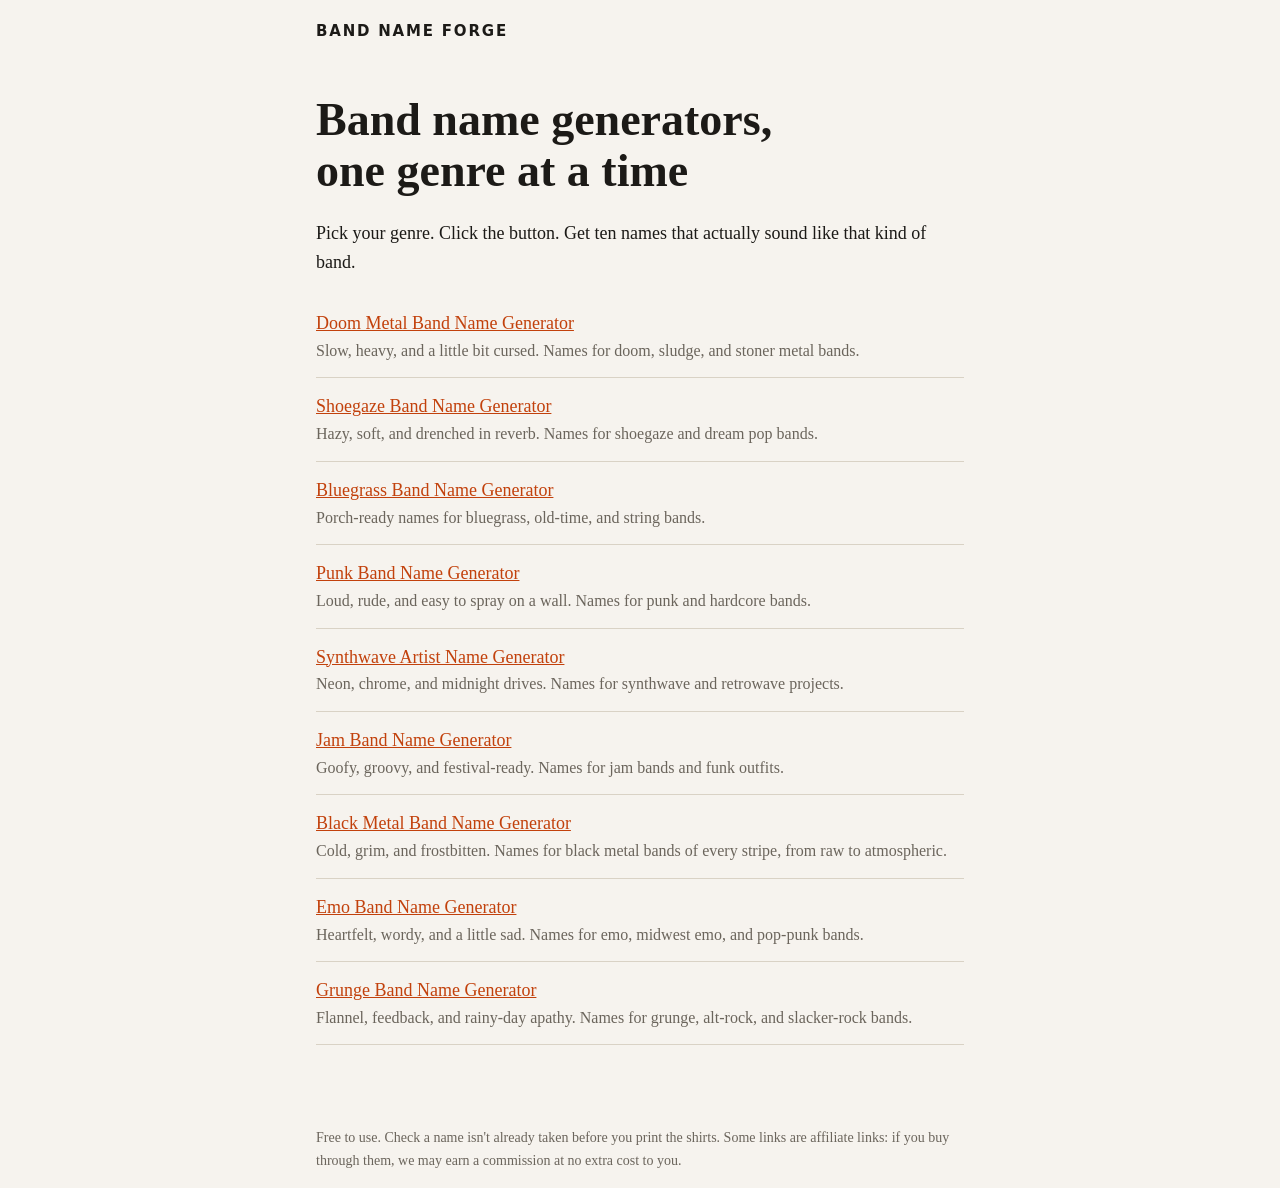
<file: index.html>
<!doctype html>
<html lang="en">
<head>
<meta charset="utf-8">
<meta name="viewport" content="width=device-width, initial-scale=1">
<title>Band Name Forge: Free Band Name Generators by Genre</title>
<meta name="description" content="Free band name generators for specific genres: doom metal, shoegaze, bluegrass, punk, synthwave, jam bands and more.">
<meta name="google-site-verification" content="jHGDuf7vndmoHAYF0z2J-8fbIdiqUQPOLxNXKIT1QVU" />
<link rel="stylesheet" href="/style.css">
<script async src="https://pagead2.googlesyndication.com/pagead/js/adsbygoogle.js?client=ca-pub-8267973935350100" crossorigin="anonymous"></script>
</head>
<body>
<header><a href="/">Band Name Forge</a></header>
<main>
<h1>Band name generators, one genre at a time</h1>
<p>Pick your genre. Click the button. Get ten names that actually sound like that kind of band.</p>
<ul class="list">
<li><a href="/doom-metal-band-name-generator">Doom Metal Band Name Generator</a><span>Slow, heavy, and a little bit cursed. Names for doom, sludge, and stoner metal bands.</span></li>
<li><a href="/shoegaze-band-name-generator">Shoegaze Band Name Generator</a><span>Hazy, soft, and drenched in reverb. Names for shoegaze and dream pop bands.</span></li>
<li><a href="/bluegrass-band-name-generator">Bluegrass Band Name Generator</a><span>Porch-ready names for bluegrass, old-time, and string bands.</span></li>
<li><a href="/punk-band-name-generator">Punk Band Name Generator</a><span>Loud, rude, and easy to spray on a wall. Names for punk and hardcore bands.</span></li>
<li><a href="/synthwave-artist-name-generator">Synthwave Artist Name Generator</a><span>Neon, chrome, and midnight drives. Names for synthwave and retrowave projects.</span></li>
<li><a href="/jam-band-name-generator">Jam Band Name Generator</a><span>Goofy, groovy, and festival-ready. Names for jam bands and funk outfits.</span></li>
<li><a href="/black-metal-band-name-generator">Black Metal Band Name Generator</a><span>Cold, grim, and frostbitten. Names for black metal bands of every stripe, from raw to atmospheric.</span></li>
<li><a href="/emo-band-name-generator">Emo Band Name Generator</a><span>Heartfelt, wordy, and a little sad. Names for emo, midwest emo, and pop-punk bands.</span></li>
<li><a href="/grunge-band-name-generator">Grunge Band Name Generator</a><span>Flannel, feedback, and rainy-day apathy. Names for grunge, alt-rock, and slacker-rock bands.</span></li>
</ul>
</main>
<footer>Free to use. Check a name isn't already taken before you print the shirts. Some links are affiliate links: if you buy through them, we may earn a commission at no extra cost to you.</footer>
</body>
</html>
</file>
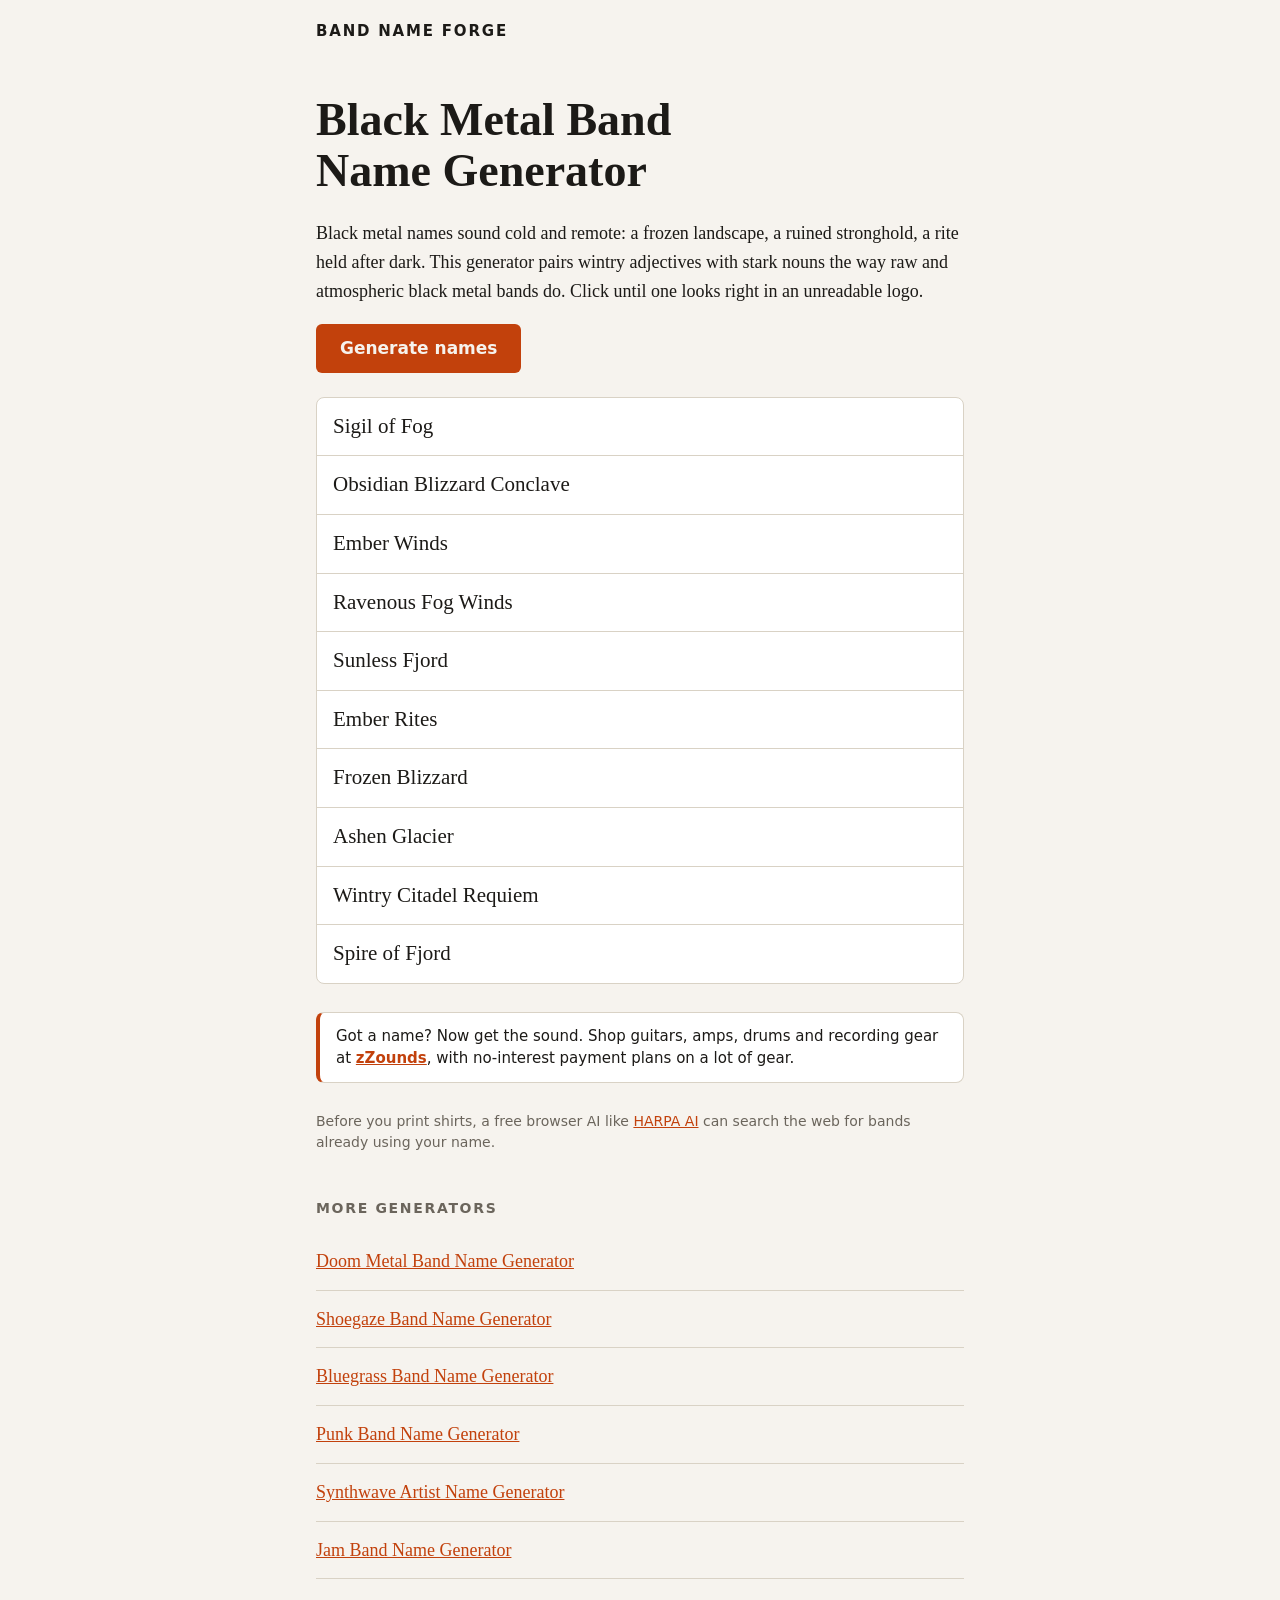
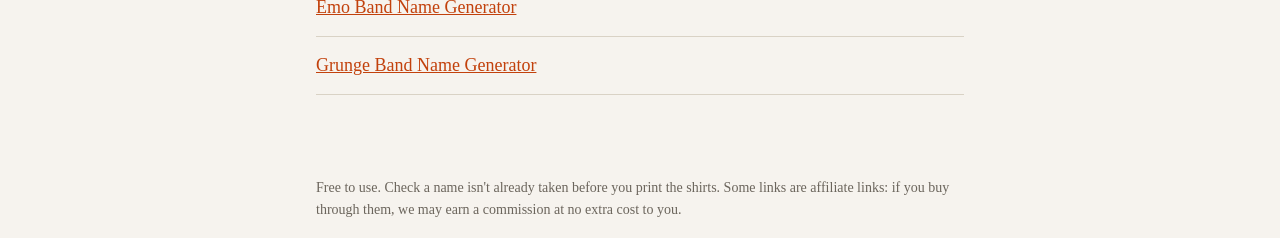
<file: black-metal-band-name-generator.html>
<!doctype html>
<html lang="en">
<head>
<meta charset="utf-8">
<meta name="viewport" content="width=device-width, initial-scale=1">
<title>Black Metal Band Name Generator (Free, No Sign-Up)</title>
<meta name="description" content="Cold, grim, and frostbitten. Names for black metal bands of every stripe, from raw to atmospheric.">
<meta name="google-site-verification" content="jHGDuf7vndmoHAYF0z2J-8fbIdiqUQPOLxNXKIT1QVU" />
<link rel="stylesheet" href="/style.css">
<script async src="https://pagead2.googlesyndication.com/pagead/js/adsbygoogle.js?client=ca-pub-8267973935350100" crossorigin="anonymous"></script>
</head>
<body>
<header><a href="/">Band Name Forge</a></header>
<main>
<h1>Black Metal Band Name Generator</h1>
<p>Black metal names sound cold and remote: a frozen landscape, a ruined stronghold, a rite held after dark. This generator pairs wintry adjectives with stark nouns the way raw and atmospheric black metal bands do. Click until one looks right in an unreadable logo.</p>
<button id="go">Generate names</button>
<ul id="names" aria-live="polite"></ul>
<div class="promo">Got a name? Now get the sound. Shop guitars, amps, drums and recording gear at <a href="https://www.zzounds.com/a--4000097" rel="sponsored nofollow noopener" target="_blank">zZounds</a>, with no-interest payment plans on a lot of gear.</div>
<p class="tip">Before you print shirts, a free browser AI like <a href="https://harpa.ai?fpr=flyjck" rel="sponsored nofollow noopener" target="_blank">HARPA AI</a> can search the web for bands already using your name.</p>
<h2>More generators</h2>
<ul class="list">
<li><a href="/doom-metal-band-name-generator">Doom Metal Band Name Generator</a></li>
<li><a href="/shoegaze-band-name-generator">Shoegaze Band Name Generator</a></li>
<li><a href="/bluegrass-band-name-generator">Bluegrass Band Name Generator</a></li>
<li><a href="/punk-band-name-generator">Punk Band Name Generator</a></li>
<li><a href="/synthwave-artist-name-generator">Synthwave Artist Name Generator</a></li>
<li><a href="/jam-band-name-generator">Jam Band Name Generator</a></li>
<li><a href="/emo-band-name-generator">Emo Band Name Generator</a></li>
<li><a href="/grunge-band-name-generator">Grunge Band Name Generator</a></li>
</ul>
<script>window.GEN = {"a":["Frostbitten","Starless","Grim","Ashen","Wintry","Forlorn","Moonlit","Glacial","Spectral","Blighted","Northern","Howling","Ravenous","Accursed","Sunless","Frozen","Bleak","Unhallowed","Withered","Obsidian"],"b":["Fjord","Rook","Pyre","Throne","Blizzard","Tomb","Fang","Dusk","Crypt","Fog","Thorn","Citadel","Glacier","Wraith","Sigil","Cairn","Tundra","Ember","Spire","Gibbet"],"c":["Rites","Legion","Winds","Dominion","Conclave","Horde","Requiem","Eclipse","Vigil","Procession"],"patterns":["{a} {b}","{b} of {b2}","{a} {b} {c}","{b} {c}","{a} {c}"]};</script>
<script src="/app.js"></script>
</main>
<footer>Free to use. Check a name isn't already taken before you print the shirts. Some links are affiliate links: if you buy through them, we may earn a commission at no extra cost to you.</footer>
</body>
</html>
</file>
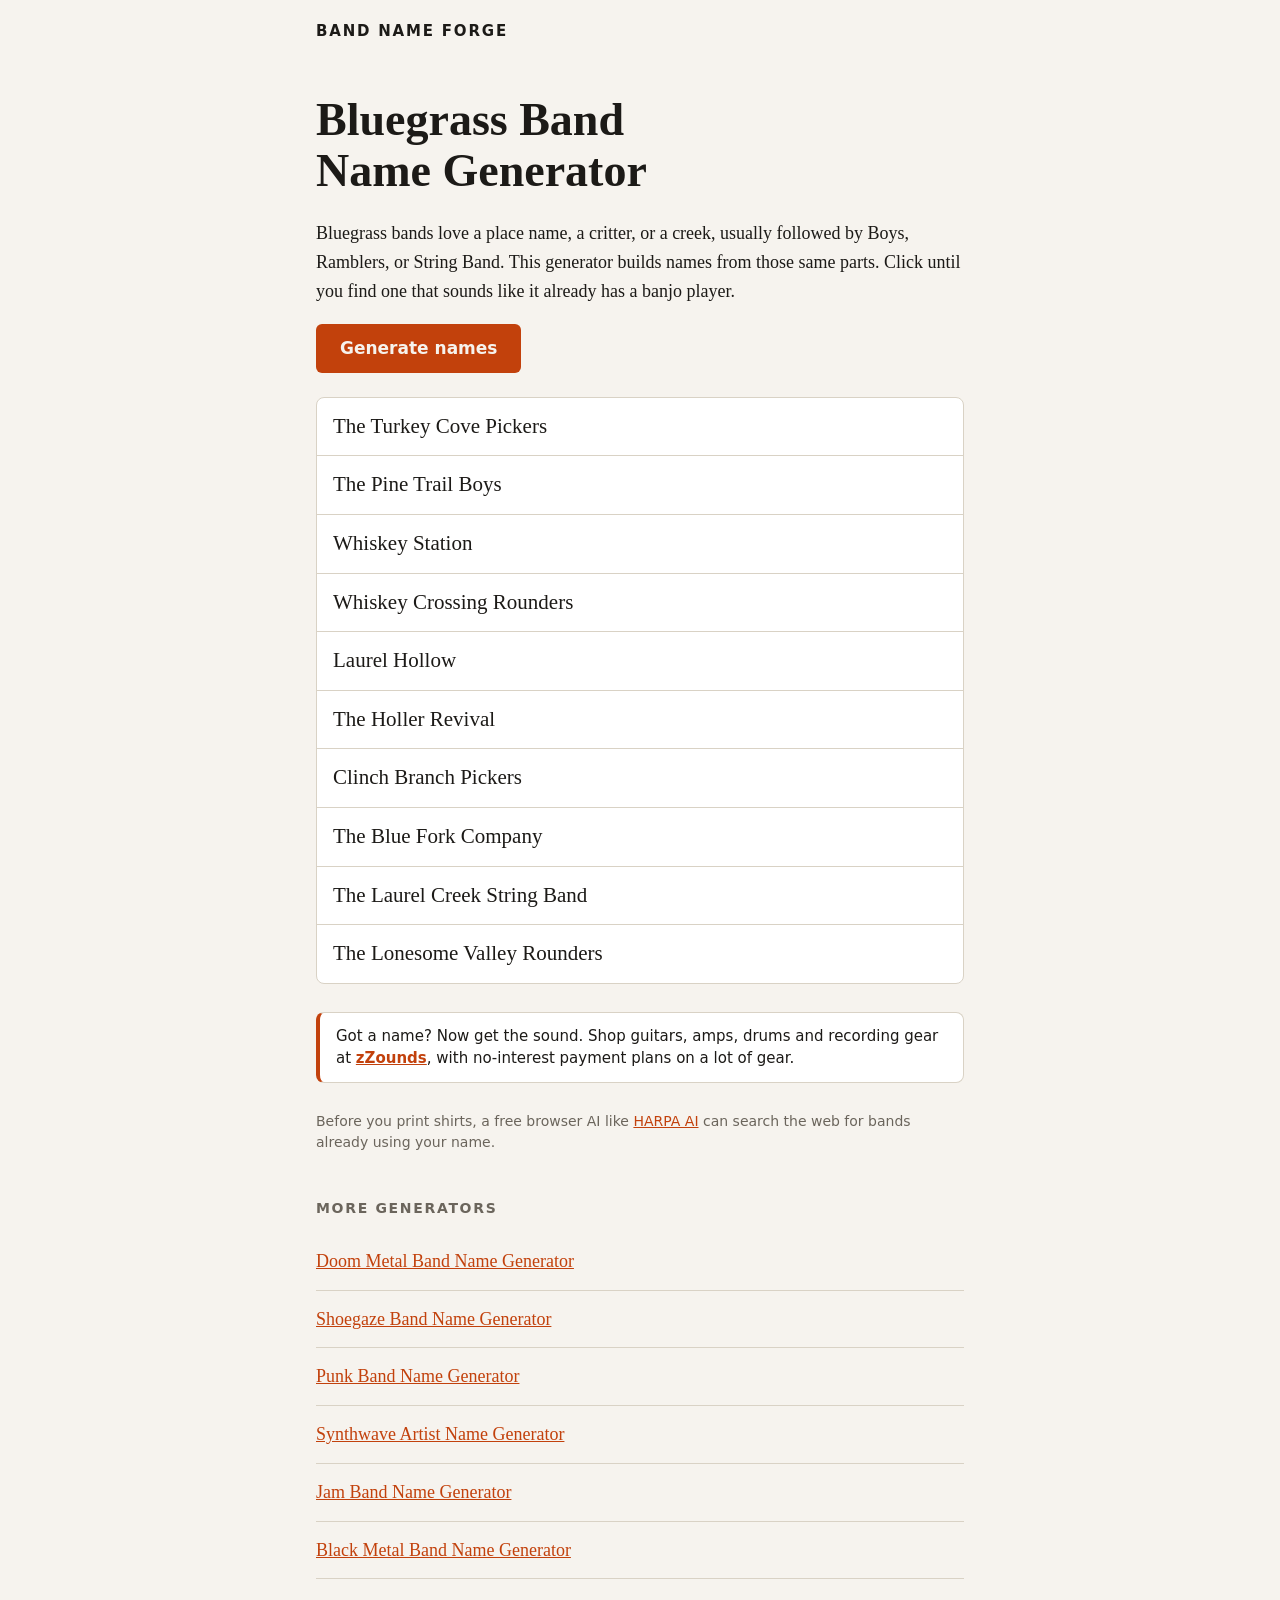
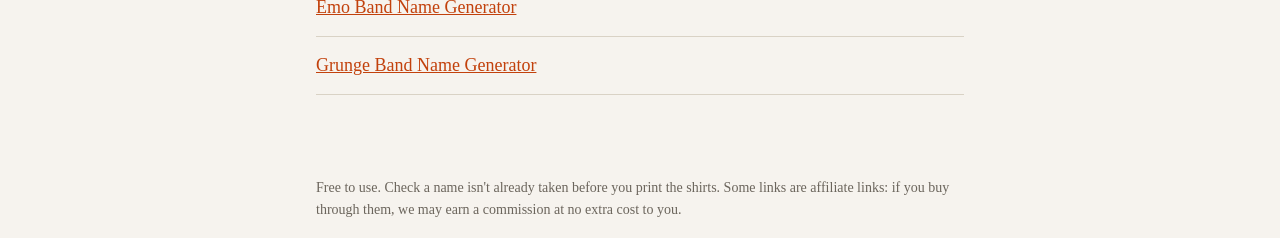
<file: bluegrass-band-name-generator.html>
<!doctype html>
<html lang="en">
<head>
<meta charset="utf-8">
<meta name="viewport" content="width=device-width, initial-scale=1">
<title>Bluegrass Band Name Generator (Free, No Sign-Up)</title>
<meta name="description" content="Porch-ready names for bluegrass, old-time, and string bands.">
<meta name="google-site-verification" content="jHGDuf7vndmoHAYF0z2J-8fbIdiqUQPOLxNXKIT1QVU" />
<link rel="stylesheet" href="/style.css">
<script async src="https://pagead2.googlesyndication.com/pagead/js/adsbygoogle.js?client=ca-pub-8267973935350100" crossorigin="anonymous"></script>
</head>
<body>
<header><a href="/">Band Name Forge</a></header>
<main>
<h1>Bluegrass Band Name Generator</h1>
<p>Bluegrass bands love a place name, a critter, or a creek, usually followed by Boys, Ramblers, or String Band. This generator builds names from those same parts. Click until you find one that sounds like it already has a banjo player.</p>
<button id="go">Generate names</button>
<ul id="names" aria-live="polite"></ul>
<div class="promo">Got a name? Now get the sound. Shop guitars, amps, drums and recording gear at <a href="https://www.zzounds.com/a--4000097" rel="sponsored nofollow noopener" target="_blank">zZounds</a>, with no-interest payment plans on a lot of gear.</div>
<p class="tip">Before you print shirts, a free browser AI like <a href="https://harpa.ai?fpr=flyjck" rel="sponsored nofollow noopener" target="_blank">HARPA AI</a> can search the web for bands already using your name.</p>
<h2>More generators</h2>
<ul class="list">
<li><a href="/doom-metal-band-name-generator">Doom Metal Band Name Generator</a></li>
<li><a href="/shoegaze-band-name-generator">Shoegaze Band Name Generator</a></li>
<li><a href="/punk-band-name-generator">Punk Band Name Generator</a></li>
<li><a href="/synthwave-artist-name-generator">Synthwave Artist Name Generator</a></li>
<li><a href="/jam-band-name-generator">Jam Band Name Generator</a></li>
<li><a href="/black-metal-band-name-generator">Black Metal Band Name Generator</a></li>
<li><a href="/emo-band-name-generator">Emo Band Name Generator</a></li>
<li><a href="/grunge-band-name-generator">Grunge Band Name Generator</a></li>
</ul>
<script>window.GEN = {"a":["Possum","Cedar","Lonesome","Copper","Muddy","Whiskey","Blue","Hickory","Dusty","Foggy","Sourwood","Rusty","Clinch","Briar","Turkey","Stillhouse","Pine","Crooked","Kettle","Laurel"],"b":["Creek","Holler","Ridge","Hollow","Mountain","Fork","Valley","Gap","River","Station","Bottom","Branch","Knob","Junction","Mill","Crossing","Run","Bend","Cove","Trail"],"c":["Boys","Ramblers","String Band","Pickers","Drifters","Travelers","Revival","Stompers","Rounders","Company"],"patterns":["{a} {b} {c}","The {a} {b} {c}","{a} {b}","The {b} {c}"]};</script>
<script src="/app.js"></script>
</main>
<footer>Free to use. Check a name isn't already taken before you print the shirts. Some links are affiliate links: if you buy through them, we may earn a commission at no extra cost to you.</footer>
</body>
</html>
</file>
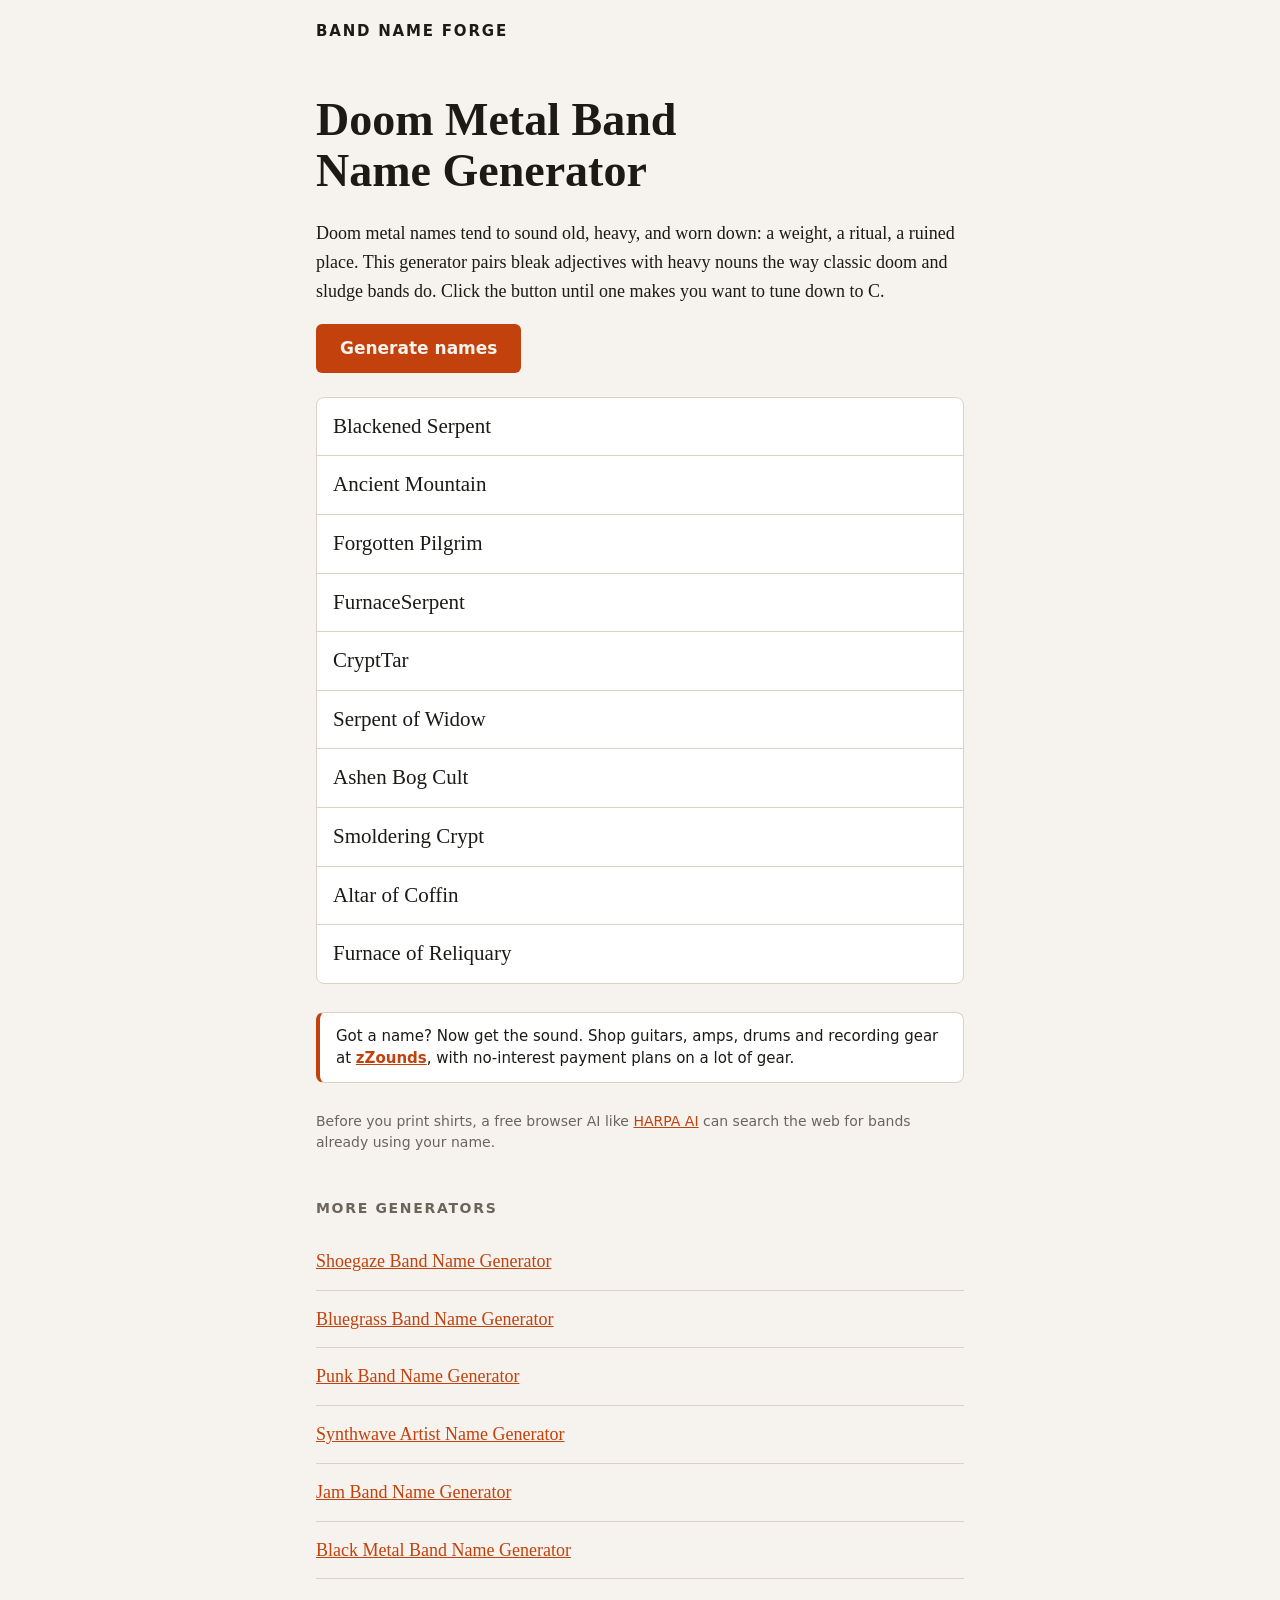
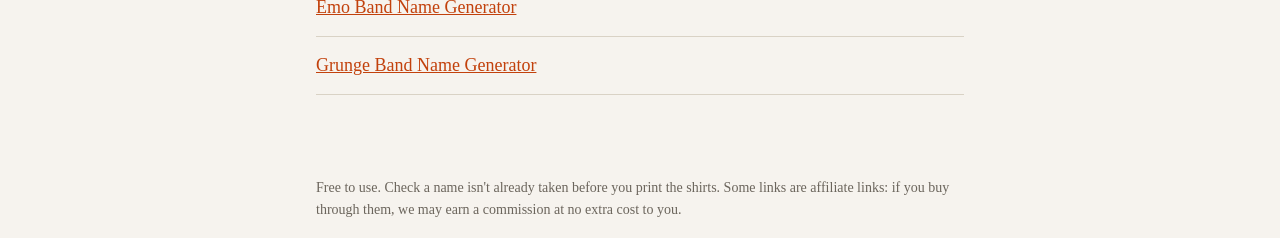
<file: doom-metal-band-name-generator.html>
<!doctype html>
<html lang="en">
<head>
<meta charset="utf-8">
<meta name="viewport" content="width=device-width, initial-scale=1">
<title>Doom Metal Band Name Generator (Free, No Sign-Up)</title>
<meta name="description" content="Slow, heavy, and a little bit cursed. Names for doom, sludge, and stoner metal bands.">
<meta name="google-site-verification" content="jHGDuf7vndmoHAYF0z2J-8fbIdiqUQPOLxNXKIT1QVU" />
<link rel="stylesheet" href="/style.css">
<script async src="https://pagead2.googlesyndication.com/pagead/js/adsbygoogle.js?client=ca-pub-8267973935350100" crossorigin="anonymous"></script>
</head>
<body>
<header><a href="/">Band Name Forge</a></header>
<main>
<h1>Doom Metal Band Name Generator</h1>
<p>Doom metal names tend to sound old, heavy, and worn down: a weight, a ritual, a ruined place. This generator pairs bleak adjectives with heavy nouns the way classic doom and sludge bands do. Click the button until one makes you want to tune down to C.</p>
<button id="go">Generate names</button>
<ul id="names" aria-live="polite"></ul>
<div class="promo">Got a name? Now get the sound. Shop guitars, amps, drums and recording gear at <a href="https://www.zzounds.com/a--4000097" rel="sponsored nofollow noopener" target="_blank">zZounds</a>, with no-interest payment plans on a lot of gear.</div>
<p class="tip">Before you print shirts, a free browser AI like <a href="https://harpa.ai?fpr=flyjck" rel="sponsored nofollow noopener" target="_blank">HARPA AI</a> can search the web for bands already using your name.</p>
<h2>More generators</h2>
<ul class="list">
<li><a href="/shoegaze-band-name-generator">Shoegaze Band Name Generator</a></li>
<li><a href="/bluegrass-band-name-generator">Bluegrass Band Name Generator</a></li>
<li><a href="/punk-band-name-generator">Punk Band Name Generator</a></li>
<li><a href="/synthwave-artist-name-generator">Synthwave Artist Name Generator</a></li>
<li><a href="/jam-band-name-generator">Jam Band Name Generator</a></li>
<li><a href="/black-metal-band-name-generator">Black Metal Band Name Generator</a></li>
<li><a href="/emo-band-name-generator">Emo Band Name Generator</a></li>
<li><a href="/grunge-band-name-generator">Grunge Band Name Generator</a></li>
</ul>
<script>window.GEN = {"a":["Weeping","Burnt","Hollow","Buried","Ashen","Leaden","Drowned","Withered","Blackened","Sunless","Iron","Rotting","Ancient","Smoldering","Forgotten","Bleak","Rusted","Sleepless","Monolithic","Feral"],"b":["Altar","Monolith","Wizard","Tomb","Bog","Sermon","Goat","Mountain","Coffin","Pilgrim","Cauldron","Oracle","Serpent","Furnace","Crypt","Bell","Widow","Mammoth","Reliquary","Tar"],"c":[],"patterns":["{a} {b}","{b} of {b}","The {a} {b}","{b}{b2}","{a} {b} Cult"]};</script>
<script src="/app.js"></script>
</main>
<footer>Free to use. Check a name isn't already taken before you print the shirts. Some links are affiliate links: if you buy through them, we may earn a commission at no extra cost to you.</footer>
</body>
</html>
</file>
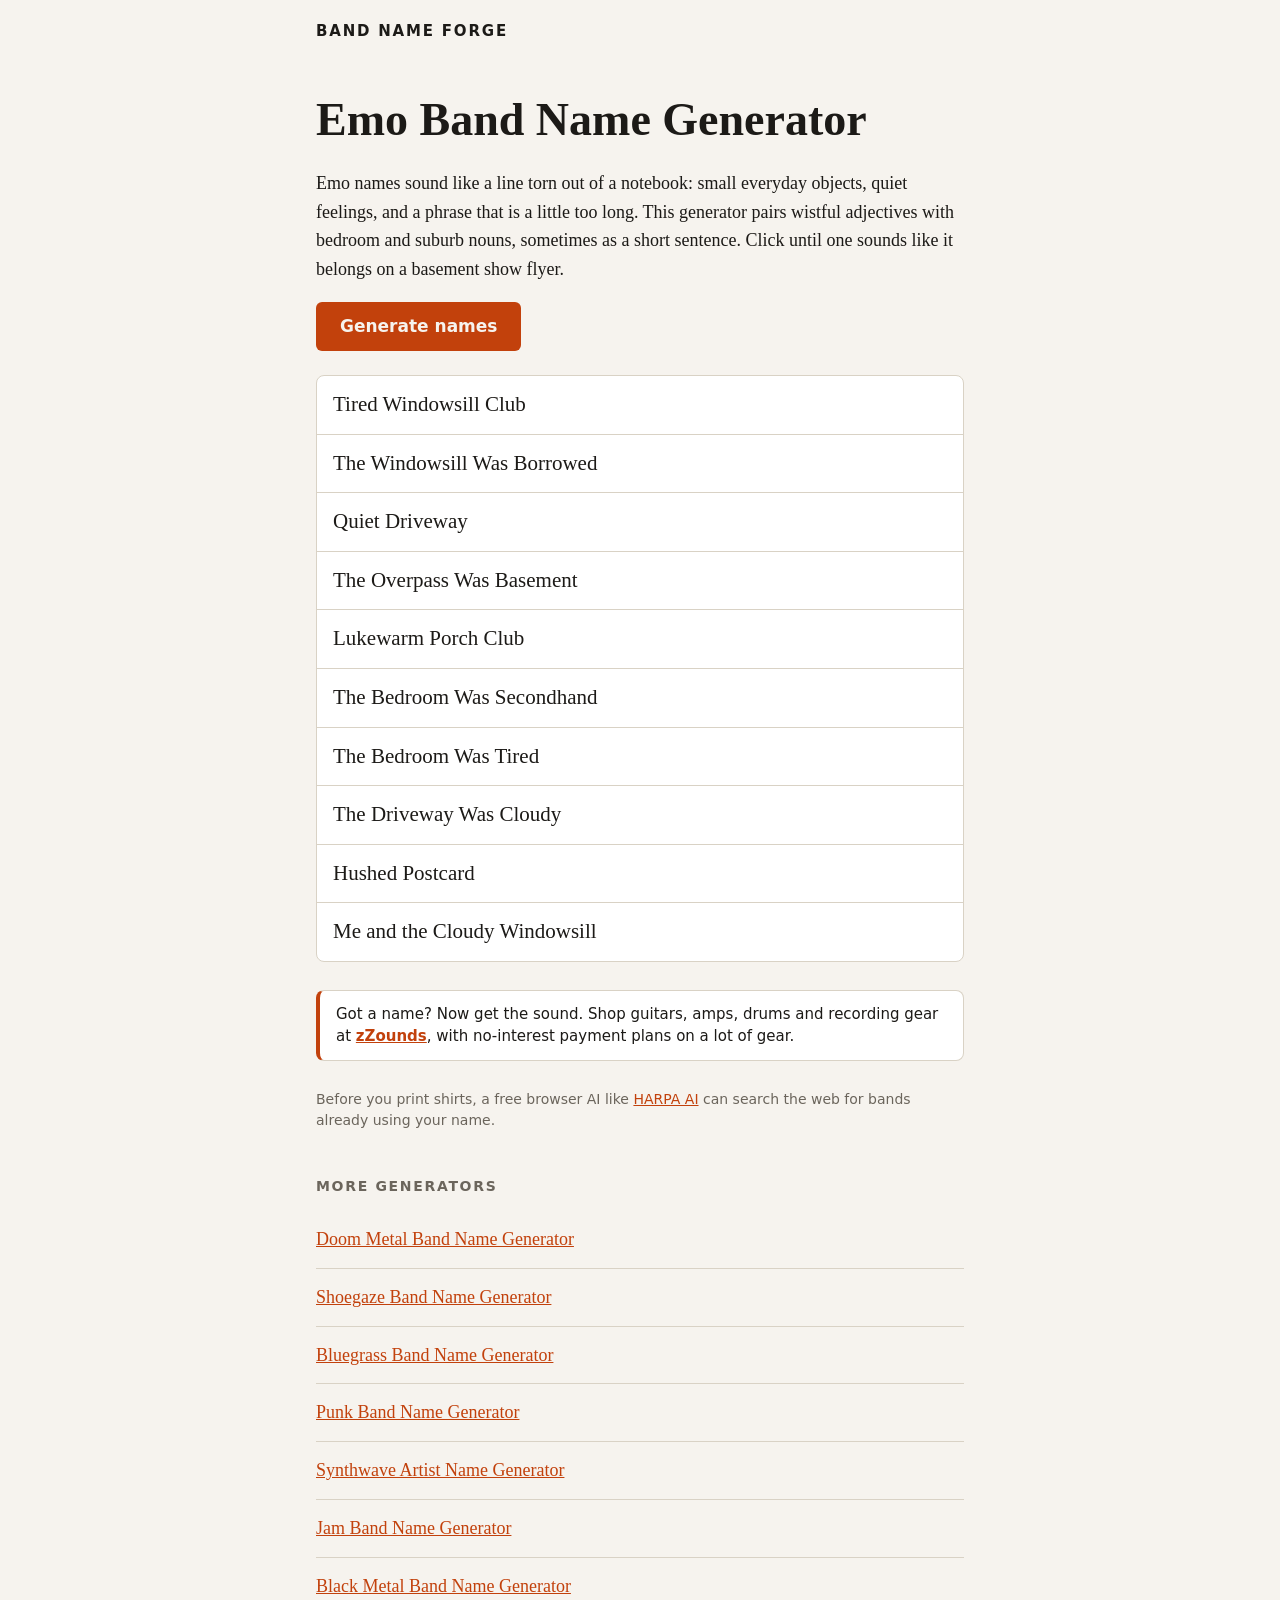
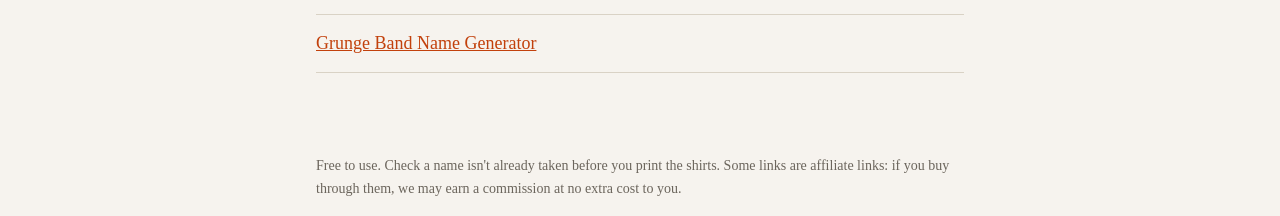
<file: emo-band-name-generator.html>
<!doctype html>
<html lang="en">
<head>
<meta charset="utf-8">
<meta name="viewport" content="width=device-width, initial-scale=1">
<title>Emo Band Name Generator (Free, No Sign-Up)</title>
<meta name="description" content="Heartfelt, wordy, and a little sad. Names for emo, midwest emo, and pop-punk bands.">
<meta name="google-site-verification" content="jHGDuf7vndmoHAYF0z2J-8fbIdiqUQPOLxNXKIT1QVU" />
<link rel="stylesheet" href="/style.css">
<script async src="https://pagead2.googlesyndication.com/pagead/js/adsbygoogle.js?client=ca-pub-8267973935350100" crossorigin="anonymous"></script>
</head>
<body>
<header><a href="/">Band Name Forge</a></header>
<main>
<h1>Emo Band Name Generator</h1>
<p>Emo names sound like a line torn out of a notebook: small everyday objects, quiet feelings, and a phrase that is a little too long. This generator pairs wistful adjectives with bedroom and suburb nouns, sometimes as a short sentence. Click until one sounds like it belongs on a basement show flyer.</p>
<button id="go">Generate names</button>
<ul id="names" aria-live="polite"></ul>
<div class="promo">Got a name? Now get the sound. Shop guitars, amps, drums and recording gear at <a href="https://www.zzounds.com/a--4000097" rel="sponsored nofollow noopener" target="_blank">zZounds</a>, with no-interest payment plans on a lot of gear.</div>
<p class="tip">Before you print shirts, a free browser AI like <a href="https://harpa.ai?fpr=flyjck" rel="sponsored nofollow noopener" target="_blank">HARPA AI</a> can search the web for bands already using your name.</p>
<h2>More generators</h2>
<ul class="list">
<li><a href="/doom-metal-band-name-generator">Doom Metal Band Name Generator</a></li>
<li><a href="/shoegaze-band-name-generator">Shoegaze Band Name Generator</a></li>
<li><a href="/bluegrass-band-name-generator">Bluegrass Band Name Generator</a></li>
<li><a href="/punk-band-name-generator">Punk Band Name Generator</a></li>
<li><a href="/synthwave-artist-name-generator">Synthwave Artist Name Generator</a></li>
<li><a href="/jam-band-name-generator">Jam Band Name Generator</a></li>
<li><a href="/black-metal-band-name-generator">Black Metal Band Name Generator</a></li>
<li><a href="/grunge-band-name-generator">Grunge Band Name Generator</a></li>
</ul>
<script>window.GEN = {"a":["Paper","Sleepless","Basement","Borrowed","Quiet","Unsent","Rainy","Tired","Faded","Hollow","Lonely","Bitter","Teenage","Wilted","Crumpled","Cloudy","Hushed","Restless","Secondhand","Lukewarm"],"b":["Keepsake","Porch","Polaroid","Cassette","Bedroom","Streetlight","Diary","Hoodie","Driveway","Notebook","Heartbeat","Sweater","Overpass","Postcard","Windowsill","Mixtape","Rooftop","Suitcase","Payphone","Lighthouse"],"c":[],"patterns":["{a} {b}","The {b} Was {a}","Me and the {a} {b}","{a} {b} Club","{b} {b2}"]};</script>
<script src="/app.js"></script>
</main>
<footer>Free to use. Check a name isn't already taken before you print the shirts. Some links are affiliate links: if you buy through them, we may earn a commission at no extra cost to you.</footer>
</body>
</html>
</file>
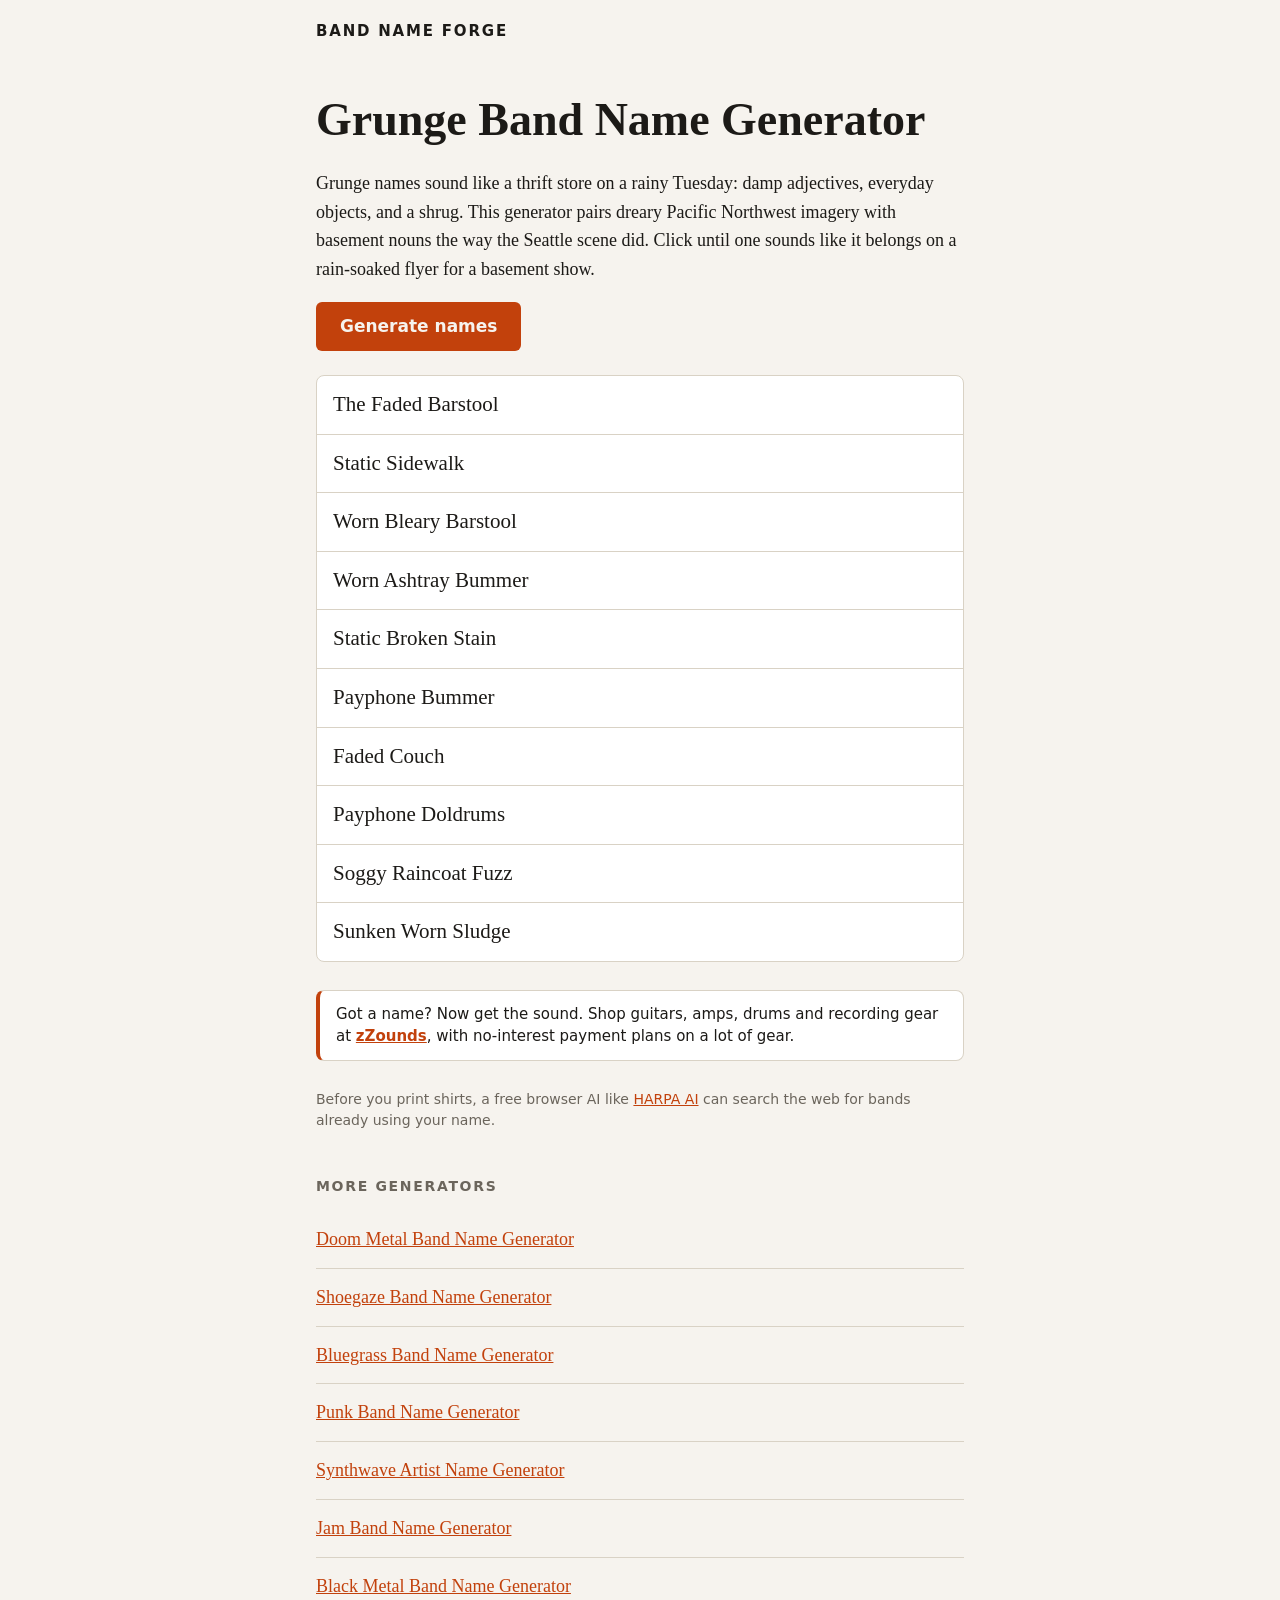
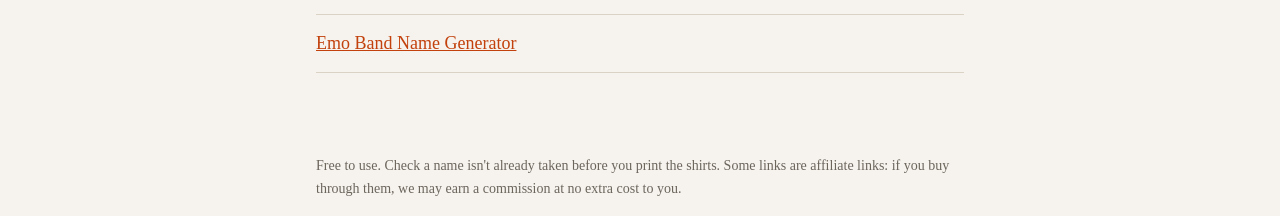
<file: grunge-band-name-generator.html>
<!doctype html>
<html lang="en">
<head>
<meta charset="utf-8">
<meta name="viewport" content="width=device-width, initial-scale=1">
<title>Grunge Band Name Generator (Free, No Sign-Up)</title>
<meta name="description" content="Flannel, feedback, and rainy-day apathy. Names for grunge, alt-rock, and slacker-rock bands.">
<meta name="google-site-verification" content="jHGDuf7vndmoHAYF0z2J-8fbIdiqUQPOLxNXKIT1QVU" />
<link rel="stylesheet" href="/style.css">
<script async src="https://pagead2.googlesyndication.com/pagead/js/adsbygoogle.js?client=ca-pub-8267973935350100" crossorigin="anonymous"></script>
</head>
<body>
<header><a href="/">Band Name Forge</a></header>
<main>
<h1>Grunge Band Name Generator</h1>
<p>Grunge names sound like a thrift store on a rainy Tuesday: damp adjectives, everyday objects, and a shrug. This generator pairs dreary Pacific Northwest imagery with basement nouns the way the Seattle scene did. Click until one sounds like it belongs on a rain-soaked flyer for a basement show.</p>
<button id="go">Generate names</button>
<ul id="names" aria-live="polite"></ul>
<div class="promo">Got a name? Now get the sound. Shop guitars, amps, drums and recording gear at <a href="https://www.zzounds.com/a--4000097" rel="sponsored nofollow noopener" target="_blank">zZounds</a>, with no-interest payment plans on a lot of gear.</div>
<p class="tip">Before you print shirts, a free browser AI like <a href="https://harpa.ai?fpr=flyjck" rel="sponsored nofollow noopener" target="_blank">HARPA AI</a> can search the web for bands already using your name.</p>
<h2>More generators</h2>
<ul class="list">
<li><a href="/doom-metal-band-name-generator">Doom Metal Band Name Generator</a></li>
<li><a href="/shoegaze-band-name-generator">Shoegaze Band Name Generator</a></li>
<li><a href="/bluegrass-band-name-generator">Bluegrass Band Name Generator</a></li>
<li><a href="/punk-band-name-generator">Punk Band Name Generator</a></li>
<li><a href="/synthwave-artist-name-generator">Synthwave Artist Name Generator</a></li>
<li><a href="/jam-band-name-generator">Jam Band Name Generator</a></li>
<li><a href="/black-metal-band-name-generator">Black Metal Band Name Generator</a></li>
<li><a href="/emo-band-name-generator">Emo Band Name Generator</a></li>
</ul>
<script>window.GEN = {"a":["Rusty","Flannel","Muddy","Static","Broken","Drowsy","Sunken","Faded","Greasy","Hollow","Rotten","Soggy","Thrifted","Unwashed","Wasted","Worn","Gloomy","Fuzzed","Bleary","Dank"],"b":["Ashtray","Attic","Barstool","Couch","Drain","Dumpster","Garage","Laundromat","Payphone","Puddle","Raincoat","Recliner","Sidewalk","Sludge","Stain","Trailer","Vandal","Window","Yawn","Zippo"],"c":["Apathy","Haze","Rust","Gloom","Mildew","Noise","Fuzz","Drizzle","Comedown","Hangover","Lethargy","Drone","Wallow","Squalor","Doldrums","Bummer","Slacker","Flophouse","Grime","Aftermath"],"patterns":["{a} {b}","The {a} {b}","{a} {a2} {b}","{b} {c}","{a} {b} {c}"]};</script>
<script src="/app.js"></script>
</main>
<footer>Free to use. Check a name isn't already taken before you print the shirts. Some links are affiliate links: if you buy through them, we may earn a commission at no extra cost to you.</footer>
</body>
</html>
</file>
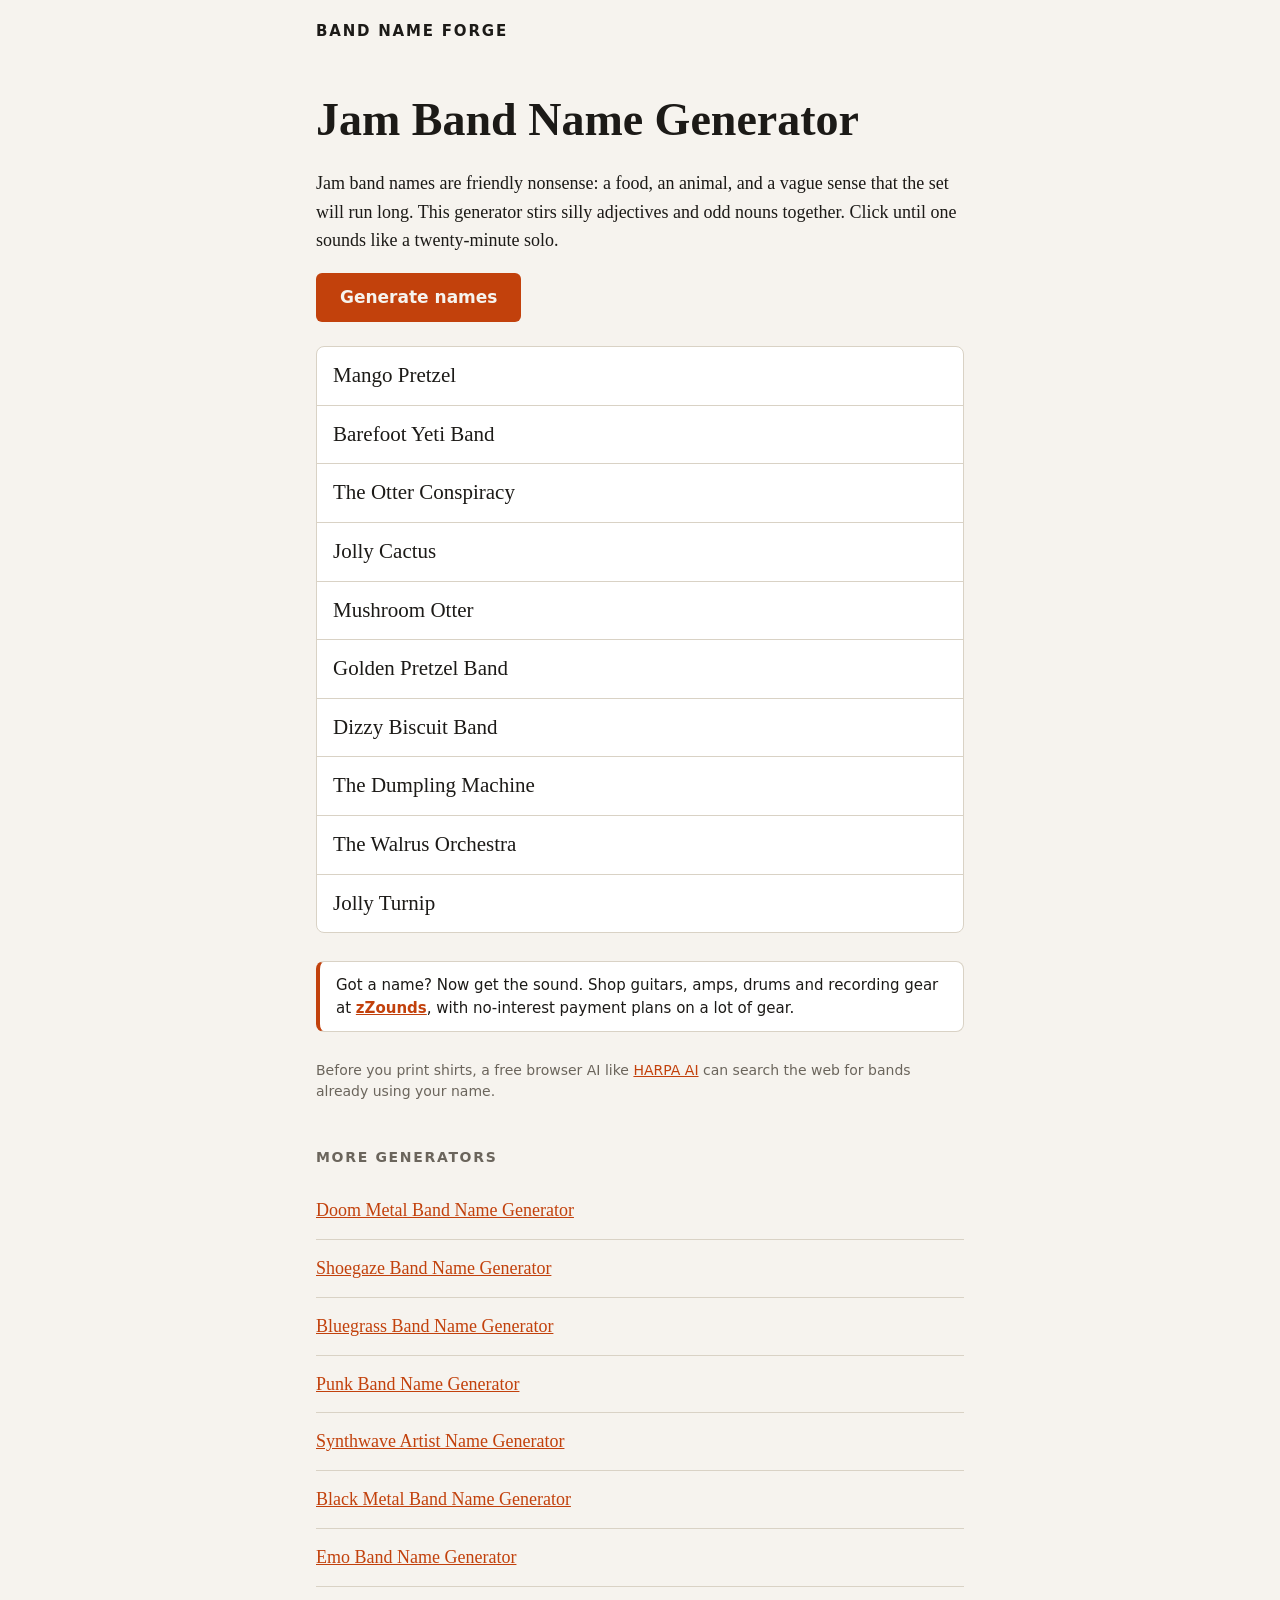
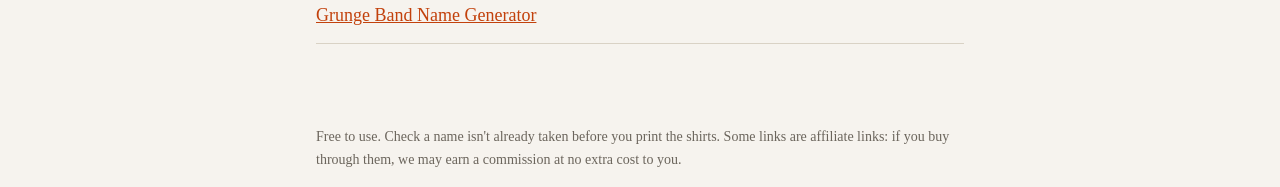
<file: jam-band-name-generator.html>
<!doctype html>
<html lang="en">
<head>
<meta charset="utf-8">
<meta name="viewport" content="width=device-width, initial-scale=1">
<title>Jam Band Name Generator (Free, No Sign-Up)</title>
<meta name="description" content="Goofy, groovy, and festival-ready. Names for jam bands and funk outfits.">
<meta name="google-site-verification" content="jHGDuf7vndmoHAYF0z2J-8fbIdiqUQPOLxNXKIT1QVU" />
<link rel="stylesheet" href="/style.css">
<script async src="https://pagead2.googlesyndication.com/pagead/js/adsbygoogle.js?client=ca-pub-8267973935350100" crossorigin="anonymous"></script>
</head>
<body>
<header><a href="/">Band Name Forge</a></header>
<main>
<h1>Jam Band Name Generator</h1>
<p>Jam band names are friendly nonsense: a food, an animal, and a vague sense that the set will run long. This generator stirs silly adjectives and odd nouns together. Click until one sounds like a twenty-minute solo.</p>
<button id="go">Generate names</button>
<ul id="names" aria-live="polite"></ul>
<div class="promo">Got a name? Now get the sound. Shop guitars, amps, drums and recording gear at <a href="https://www.zzounds.com/a--4000097" rel="sponsored nofollow noopener" target="_blank">zZounds</a>, with no-interest payment plans on a lot of gear.</div>
<p class="tip">Before you print shirts, a free browser AI like <a href="https://harpa.ai?fpr=flyjck" rel="sponsored nofollow noopener" target="_blank">HARPA AI</a> can search the web for bands already using your name.</p>
<h2>More generators</h2>
<ul class="list">
<li><a href="/doom-metal-band-name-generator">Doom Metal Band Name Generator</a></li>
<li><a href="/shoegaze-band-name-generator">Shoegaze Band Name Generator</a></li>
<li><a href="/bluegrass-band-name-generator">Bluegrass Band Name Generator</a></li>
<li><a href="/punk-band-name-generator">Punk Band Name Generator</a></li>
<li><a href="/synthwave-artist-name-generator">Synthwave Artist Name Generator</a></li>
<li><a href="/black-metal-band-name-generator">Black Metal Band Name Generator</a></li>
<li><a href="/emo-band-name-generator">Emo Band Name Generator</a></li>
<li><a href="/grunge-band-name-generator">Grunge Band Name Generator</a></li>
</ul>
<script>window.GEN = {"a":["Cosmic","Fuzzy","Electric","Wandering","Mellow","Giddy","Sticky","Infinite","Barefoot","Lazy","Purple","Jolly","Wobbly","Golden","Dizzy","Funky","Sleepy","Lucky","Groovy","Sunny"],"b":["Mango","Possum","Biscuit","Noodle","Walrus","Pickle","Moose","Dumpling","Otter","Waffle","Cactus","Llama","Turnip","Banjo","Hammock","Pretzel","Goose","Mushroom","Pancake","Yeti"],"c":["Collective","Express","Conspiracy","Orchestra","Revue","Circus","Brigade","Project","Parade","Machine"],"patterns":["{a} {b}","{a} {b} {c}","The {b} {c}","{b} {b2}","{a} {b} Band"]};</script>
<script src="/app.js"></script>
</main>
<footer>Free to use. Check a name isn't already taken before you print the shirts. Some links are affiliate links: if you buy through them, we may earn a commission at no extra cost to you.</footer>
</body>
</html>
</file>
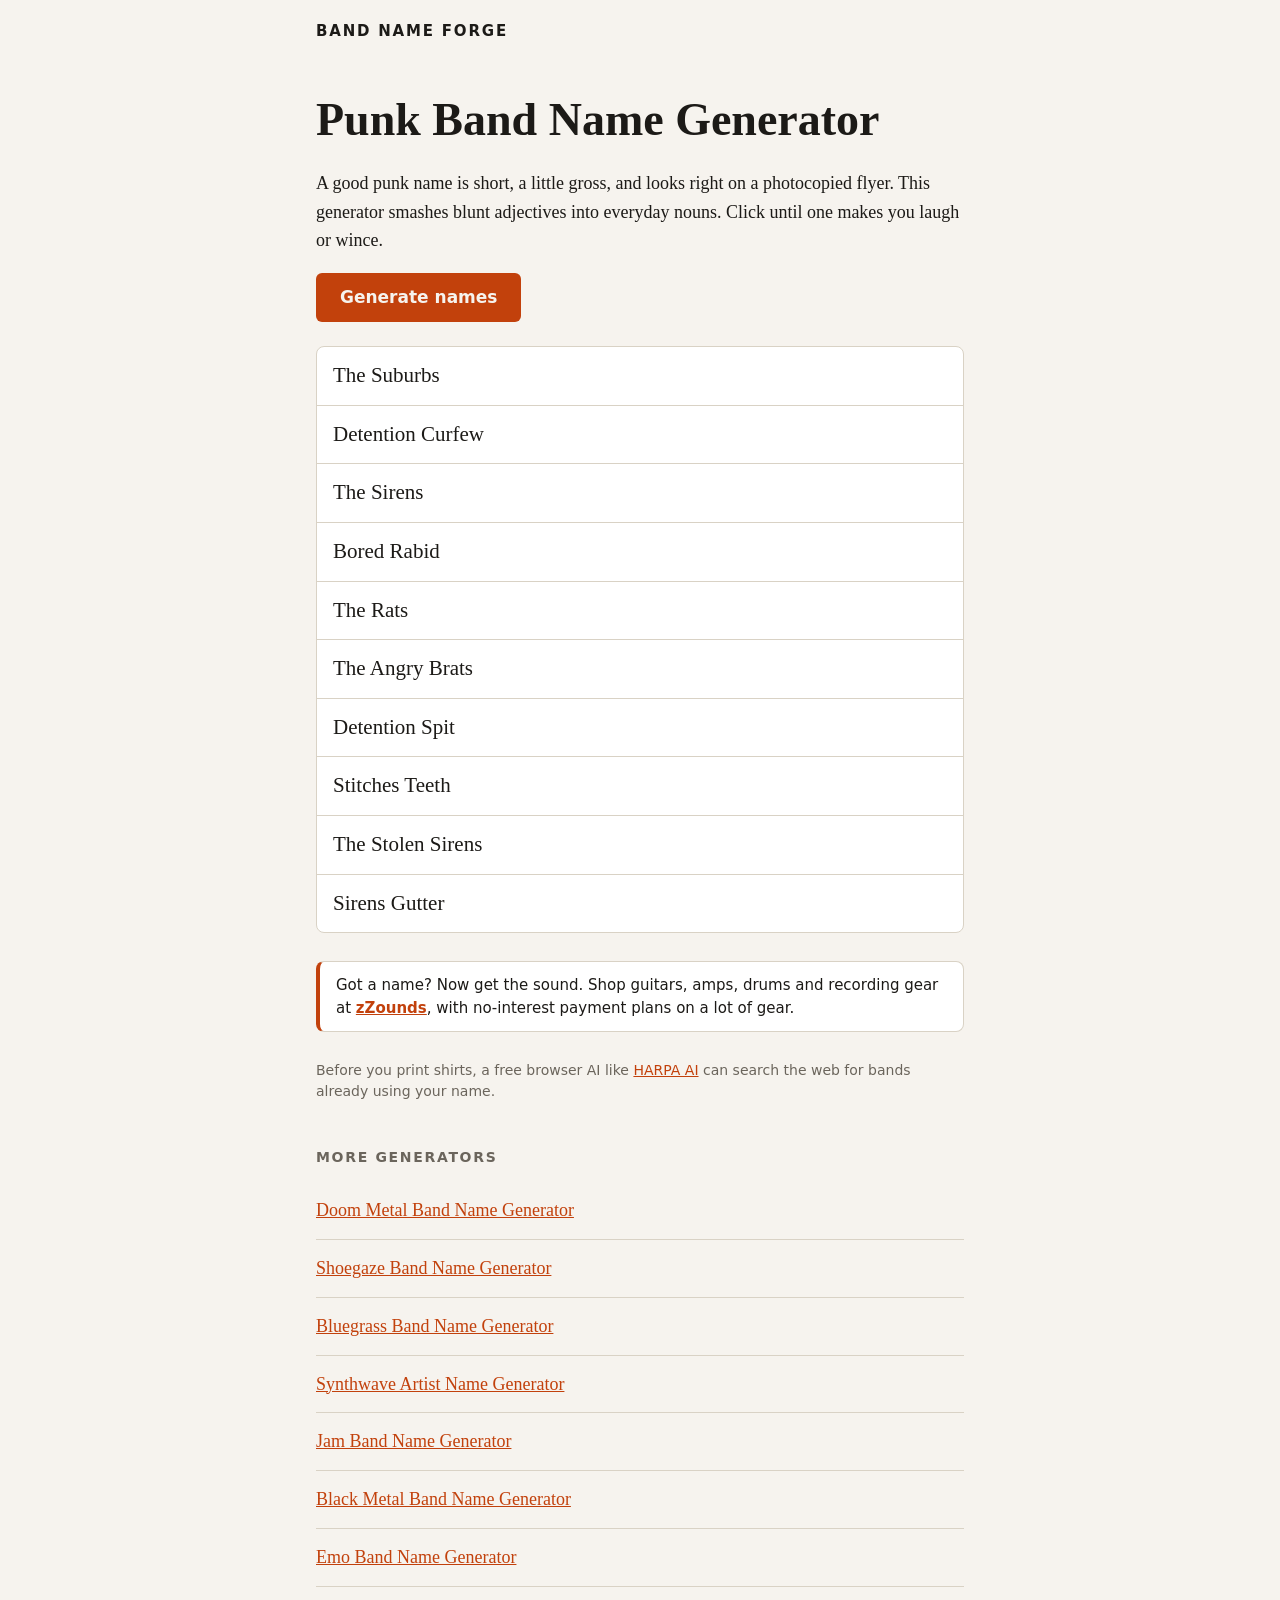
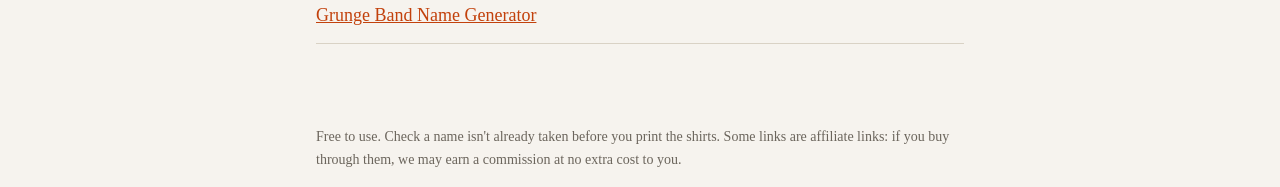
<file: punk-band-name-generator.html>
<!doctype html>
<html lang="en">
<head>
<meta charset="utf-8">
<meta name="viewport" content="width=device-width, initial-scale=1">
<title>Punk Band Name Generator (Free, No Sign-Up)</title>
<meta name="description" content="Loud, rude, and easy to spray on a wall. Names for punk and hardcore bands.">
<meta name="google-site-verification" content="jHGDuf7vndmoHAYF0z2J-8fbIdiqUQPOLxNXKIT1QVU" />
<link rel="stylesheet" href="/style.css">
<script async src="https://pagead2.googlesyndication.com/pagead/js/adsbygoogle.js?client=ca-pub-8267973935350100" crossorigin="anonymous"></script>
</head>
<body>
<header><a href="/">Band Name Forge</a></header>
<main>
<h1>Punk Band Name Generator</h1>
<p>A good punk name is short, a little gross, and looks right on a photocopied flyer. This generator smashes blunt adjectives into everyday nouns. Click until one makes you laugh or wince.</p>
<button id="go">Generate names</button>
<ul id="names" aria-live="polite"></ul>
<div class="promo">Got a name? Now get the sound. Shop guitars, amps, drums and recording gear at <a href="https://www.zzounds.com/a--4000097" rel="sponsored nofollow noopener" target="_blank">zZounds</a>, with no-interest payment plans on a lot of gear.</div>
<p class="tip">Before you print shirts, a free browser AI like <a href="https://harpa.ai?fpr=flyjck" rel="sponsored nofollow noopener" target="_blank">HARPA AI</a> can search the web for bands already using your name.</p>
<h2>More generators</h2>
<ul class="list">
<li><a href="/doom-metal-band-name-generator">Doom Metal Band Name Generator</a></li>
<li><a href="/shoegaze-band-name-generator">Shoegaze Band Name Generator</a></li>
<li><a href="/bluegrass-band-name-generator">Bluegrass Band Name Generator</a></li>
<li><a href="/synthwave-artist-name-generator">Synthwave Artist Name Generator</a></li>
<li><a href="/jam-band-name-generator">Jam Band Name Generator</a></li>
<li><a href="/black-metal-band-name-generator">Black Metal Band Name Generator</a></li>
<li><a href="/emo-band-name-generator">Emo Band Name Generator</a></li>
<li><a href="/grunge-band-name-generator">Grunge Band Name Generator</a></li>
</ul>
<script>window.GEN = {"a":["Dead","Cheap","Rabid","Spoiled","Plastic","Bad","Broken","Loud","Angry","Stolen","Rotten","Bored","Toxic","Nervous","Savage","Wasted","Crooked","Greasy","Blunt","Frantic"],"b":["Teeth","Neighbors","Receipts","Landlords","Vending","Curfew","Dumpster","Static","Parole","Detention","Sirens","Gutter","Coupons","Riot","Stitches","Spit","Suburbs","Brats","Rats","Staples"],"c":[],"patterns":["{a} {b}","The {b}","{b} {b2}","The {a} {b}","{a} {a2}"]};</script>
<script src="/app.js"></script>
</main>
<footer>Free to use. Check a name isn't already taken before you print the shirts. Some links are affiliate links: if you buy through them, we may earn a commission at no extra cost to you.</footer>
</body>
</html>
</file>
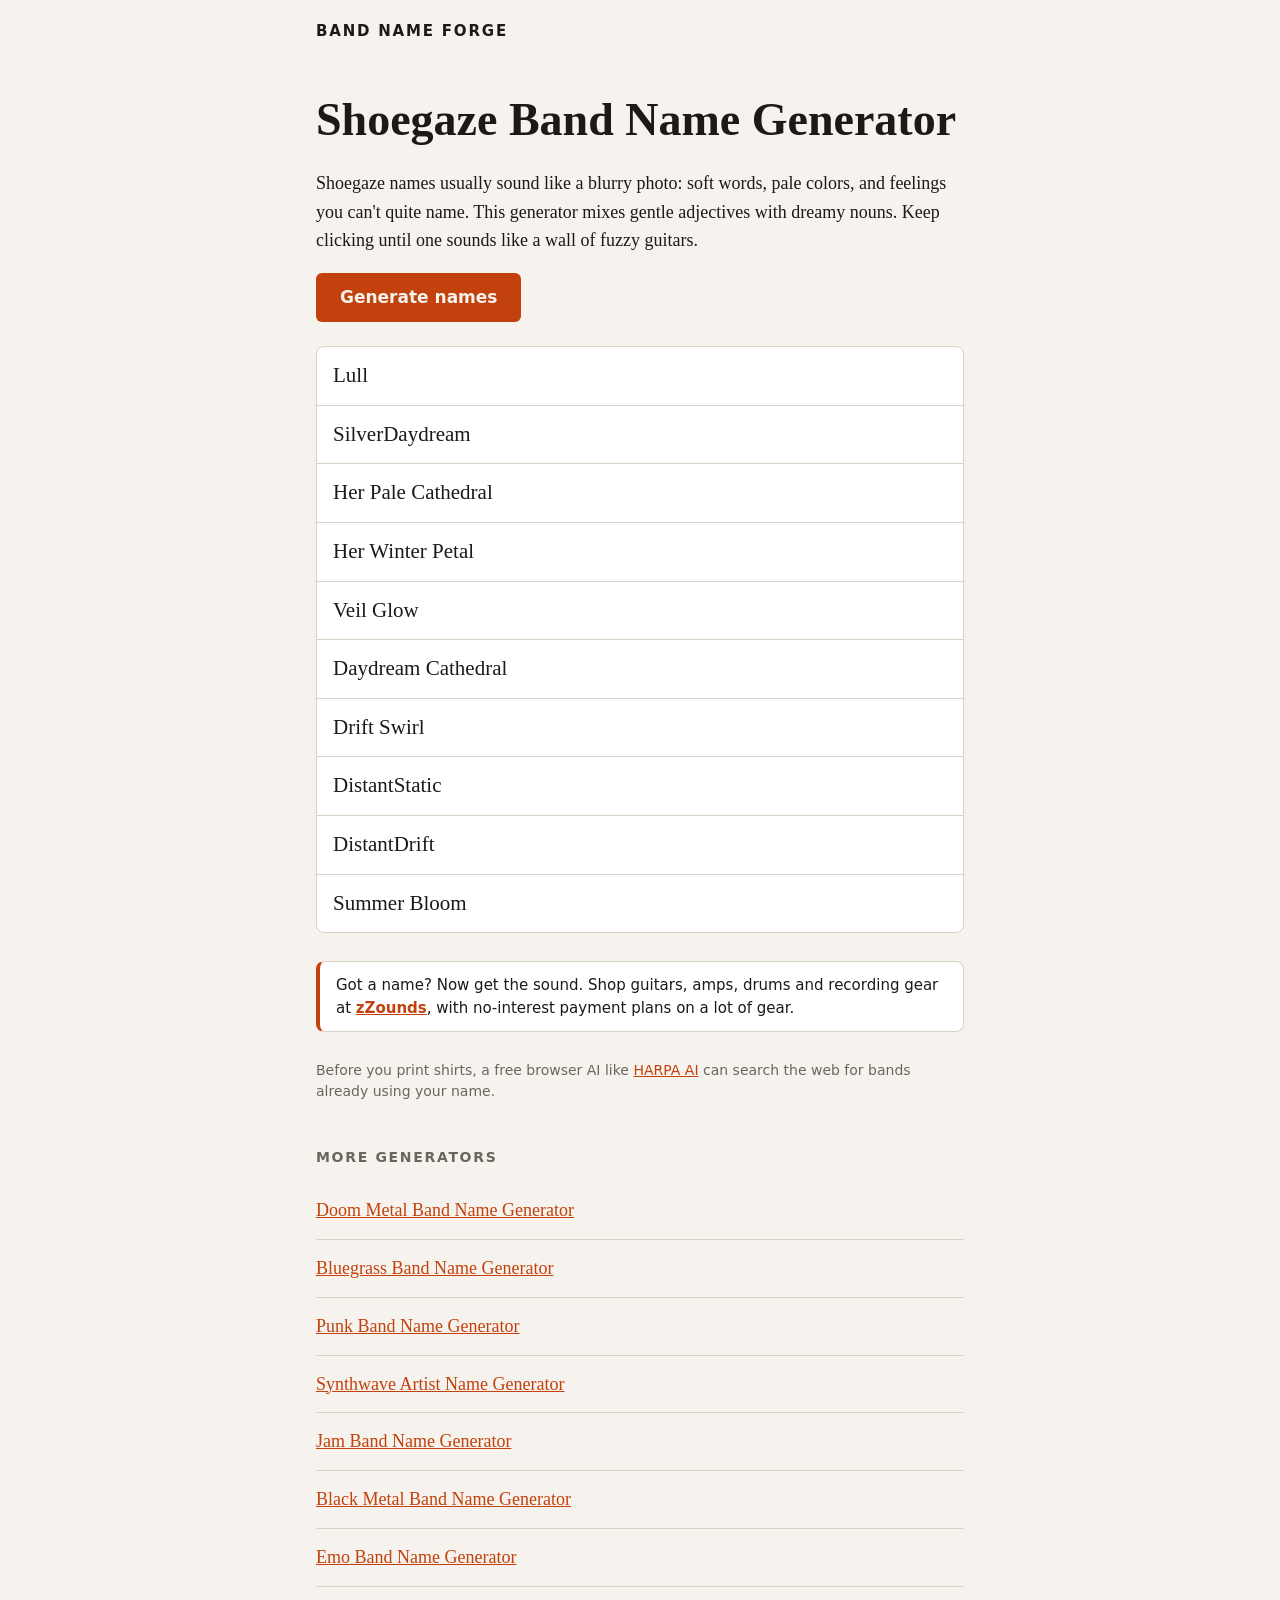
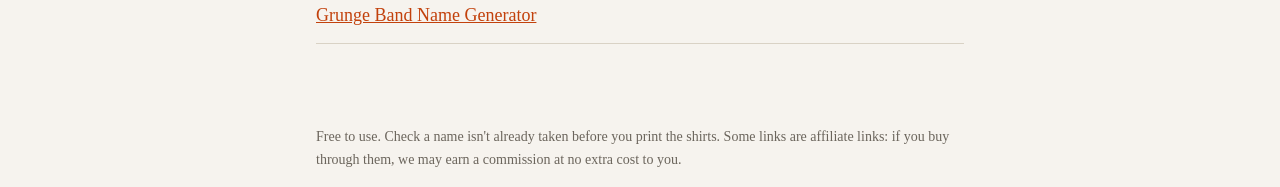
<file: shoegaze-band-name-generator.html>
<!doctype html>
<html lang="en">
<head>
<meta charset="utf-8">
<meta name="viewport" content="width=device-width, initial-scale=1">
<title>Shoegaze Band Name Generator (Free, No Sign-Up)</title>
<meta name="description" content="Hazy, soft, and drenched in reverb. Names for shoegaze and dream pop bands.">
<meta name="google-site-verification" content="jHGDuf7vndmoHAYF0z2J-8fbIdiqUQPOLxNXKIT1QVU" />
<link rel="stylesheet" href="/style.css">
<script async src="https://pagead2.googlesyndication.com/pagead/js/adsbygoogle.js?client=ca-pub-8267973935350100" crossorigin="anonymous"></script>
</head>
<body>
<header><a href="/">Band Name Forge</a></header>
<main>
<h1>Shoegaze Band Name Generator</h1>
<p>Shoegaze names usually sound like a blurry photo: soft words, pale colors, and feelings you can't quite name. This generator mixes gentle adjectives with dreamy nouns. Keep clicking until one sounds like a wall of fuzzy guitars.</p>
<button id="go">Generate names</button>
<ul id="names" aria-live="polite"></ul>
<div class="promo">Got a name? Now get the sound. Shop guitars, amps, drums and recording gear at <a href="https://www.zzounds.com/a--4000097" rel="sponsored nofollow noopener" target="_blank">zZounds</a>, with no-interest payment plans on a lot of gear.</div>
<p class="tip">Before you print shirts, a free browser AI like <a href="https://harpa.ai?fpr=flyjck" rel="sponsored nofollow noopener" target="_blank">HARPA AI</a> can search the web for bands already using your name.</p>
<h2>More generators</h2>
<ul class="list">
<li><a href="/doom-metal-band-name-generator">Doom Metal Band Name Generator</a></li>
<li><a href="/bluegrass-band-name-generator">Bluegrass Band Name Generator</a></li>
<li><a href="/punk-band-name-generator">Punk Band Name Generator</a></li>
<li><a href="/synthwave-artist-name-generator">Synthwave Artist Name Generator</a></li>
<li><a href="/jam-band-name-generator">Jam Band Name Generator</a></li>
<li><a href="/black-metal-band-name-generator">Black Metal Band Name Generator</a></li>
<li><a href="/emo-band-name-generator">Emo Band Name Generator</a></li>
<li><a href="/grunge-band-name-generator">Grunge Band Name Generator</a></li>
</ul>
<script>window.GEN = {"a":["Pale","Slow","Velvet","Faded","Lilac","Soft","Glass","Distant","Silver","Half","Quiet","Blurred","Summer","Drowsy","Powder","Lucid","Static","Ghost","Honey","Winter"],"b":["Bloom","Haze","Veil","Tide","Halo","Swirl","Daydream","Petal","Mirror","Lull","Glow","Drift","Static","Ceiling","Afterimage","Sway","Cathedral","Pool","Whisper","Shimmer"],"c":[],"patterns":["{a} {b}","{b}","{a}{b}","{b} {b2}","Her {a} {b}"]};</script>
<script src="/app.js"></script>
</main>
<footer>Free to use. Check a name isn't already taken before you print the shirts. Some links are affiliate links: if you buy through them, we may earn a commission at no extra cost to you.</footer>
</body>
</html>
</file>
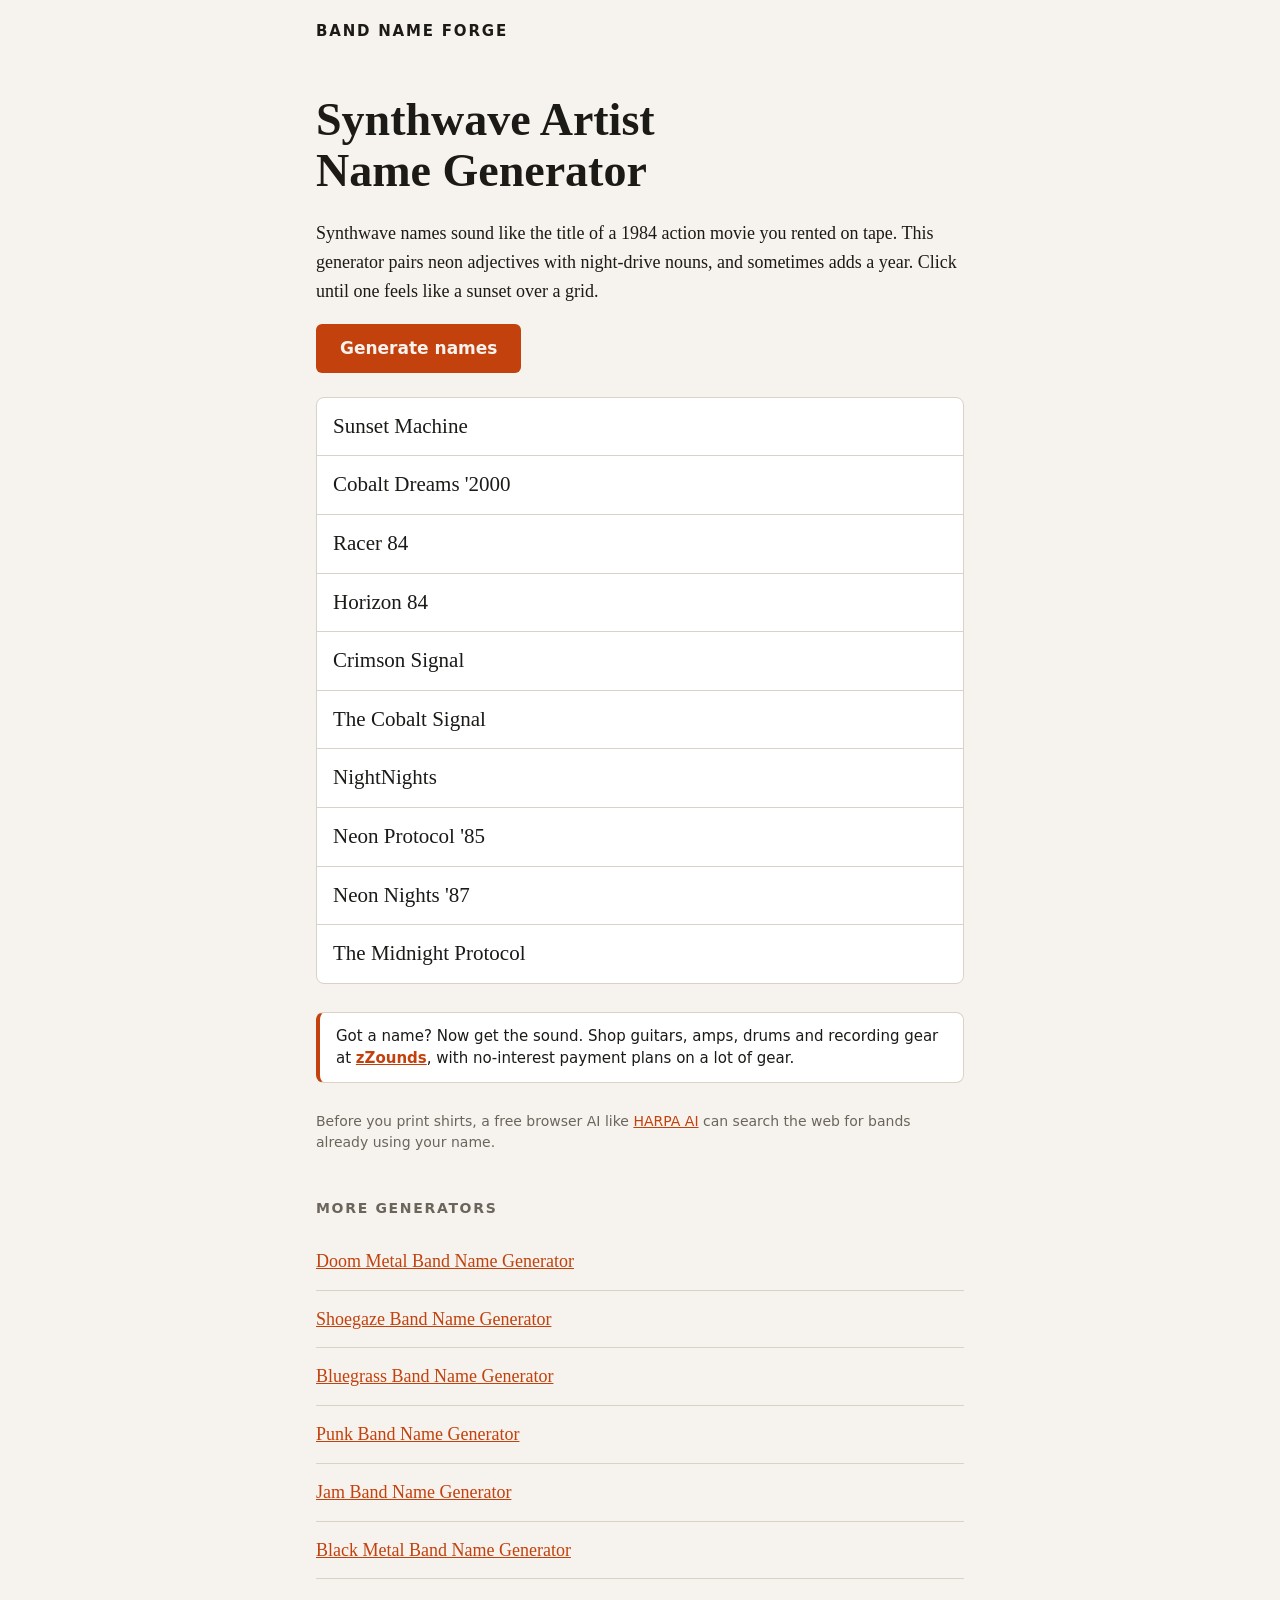
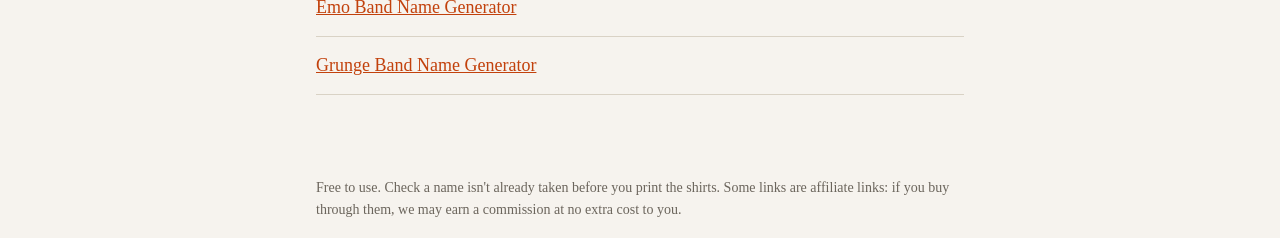
<file: synthwave-artist-name-generator.html>
<!doctype html>
<html lang="en">
<head>
<meta charset="utf-8">
<meta name="viewport" content="width=device-width, initial-scale=1">
<title>Synthwave Artist Name Generator (Free, No Sign-Up)</title>
<meta name="description" content="Neon, chrome, and midnight drives. Names for synthwave and retrowave projects.">
<meta name="google-site-verification" content="jHGDuf7vndmoHAYF0z2J-8fbIdiqUQPOLxNXKIT1QVU" />
<link rel="stylesheet" href="/style.css">
<script async src="https://pagead2.googlesyndication.com/pagead/js/adsbygoogle.js?client=ca-pub-8267973935350100" crossorigin="anonymous"></script>
</head>
<body>
<header><a href="/">Band Name Forge</a></header>
<main>
<h1>Synthwave Artist Name Generator</h1>
<p>Synthwave names sound like the title of a 1984 action movie you rented on tape. This generator pairs neon adjectives with night-drive nouns, and sometimes adds a year. Click until one feels like a sunset over a grid.</p>
<button id="go">Generate names</button>
<ul id="names" aria-live="polite"></ul>
<div class="promo">Got a name? Now get the sound. Shop guitars, amps, drums and recording gear at <a href="https://www.zzounds.com/a--4000097" rel="sponsored nofollow noopener" target="_blank">zZounds</a>, with no-interest payment plans on a lot of gear.</div>
<p class="tip">Before you print shirts, a free browser AI like <a href="https://harpa.ai?fpr=flyjck" rel="sponsored nofollow noopener" target="_blank">HARPA AI</a> can search the web for bands already using your name.</p>
<h2>More generators</h2>
<ul class="list">
<li><a href="/doom-metal-band-name-generator">Doom Metal Band Name Generator</a></li>
<li><a href="/shoegaze-band-name-generator">Shoegaze Band Name Generator</a></li>
<li><a href="/bluegrass-band-name-generator">Bluegrass Band Name Generator</a></li>
<li><a href="/punk-band-name-generator">Punk Band Name Generator</a></li>
<li><a href="/jam-band-name-generator">Jam Band Name Generator</a></li>
<li><a href="/black-metal-band-name-generator">Black Metal Band Name Generator</a></li>
<li><a href="/emo-band-name-generator">Emo Band Name Generator</a></li>
<li><a href="/grunge-band-name-generator">Grunge Band Name Generator</a></li>
</ul>
<script>window.GEN = {"a":["Neon","Chrome","Midnight","Turbo","Laser","Violet","Crimson","Electric","Night","Hyper","Vapor","Sunset","Digital","Cobalt","Phantom","Solar","Miami","Arcade","Magenta","Stereo"],"b":["Rider","Drive","Horizon","Runner","Skyline","Cassette","Pulse","Mirage","Cruiser","Protocol","Dreams","Vector","Highway","Nights","Hunter","Signal","Division","Racer","Machine","Boulevard"],"c":["84","85","86","87","88","2000"],"patterns":["{a} {b}","{a} {b} '{c}","{a}{b}","{b} {c}","The {a} {b}"]};</script>
<script src="/app.js"></script>
</main>
<footer>Free to use. Check a name isn't already taken before you print the shirts. Some links are affiliate links: if you buy through them, we may earn a commission at no extra cost to you.</footer>
</body>
</html>
</file>
<file: style.css>
:root { --bg:#f6f3ee; --ink:#1c1a17; --mute:#6b655c; --line:#d9d2c5; --accent:#c2410c; --card:#fff; }
@media (prefers-color-scheme: dark) {
  :root { --bg:#151412; --ink:#f1ede6; --mute:#a59e92; --line:#35312b; --accent:#fb923c; --card:#1f1d1a; }
}
* { box-sizing: border-box; }
body { margin:0; background:var(--bg); color:var(--ink); font:18px/1.6 Georgia, "Times New Roman", serif; }
header, main, footer { max-width: 680px; margin: 0 auto; padding: 16px; }
header a { color:var(--ink); text-decoration:none; font:700 15px/1 system-ui, sans-serif; letter-spacing:.12em; text-transform:uppercase; }
h1 { font-size: clamp(30px, 7vw, 46px); line-height:1.1; margin:.4em 0 .5em; text-wrap:balance; }
h2 { font:700 14px/1 system-ui, sans-serif; letter-spacing:.12em; text-transform:uppercase; color:var(--mute); margin-top:48px; }
a { color:var(--accent); }
button { font:700 17px/1 system-ui, sans-serif; background:var(--accent); color:var(--bg); border:0; border-radius:6px; padding:16px 24px; cursor:pointer; }
button:focus-visible, a:focus-visible { outline:3px solid var(--ink); outline-offset:3px; }
#names { list-style:none; padding:0; margin:24px 0; background:var(--card); border:1px solid var(--line); border-radius:8px; }
#names li { padding:12px 16px; border-bottom:1px solid var(--line); font-size:21px; }
#names li:last-child { border-bottom:0; }
.list { list-style:none; padding:0; }
.list li { padding:14px 0; border-bottom:1px solid var(--line); }
.list span { display:block; color:var(--mute); font-size:16px; }
footer { color:var(--mute); font-size:14px; margin-top:32px; }

.promo { background:var(--card); border:1px solid var(--line); border-left:4px solid var(--accent); border-radius:8px; padding:12px 16px; margin:28px 0; font:15px/1.5 system-ui, sans-serif; }
.promo a { font-weight:700; }
.tip { font:14px/1.5 system-ui, sans-serif; color:var(--mute); margin:12px 0 24px; }
</file>
